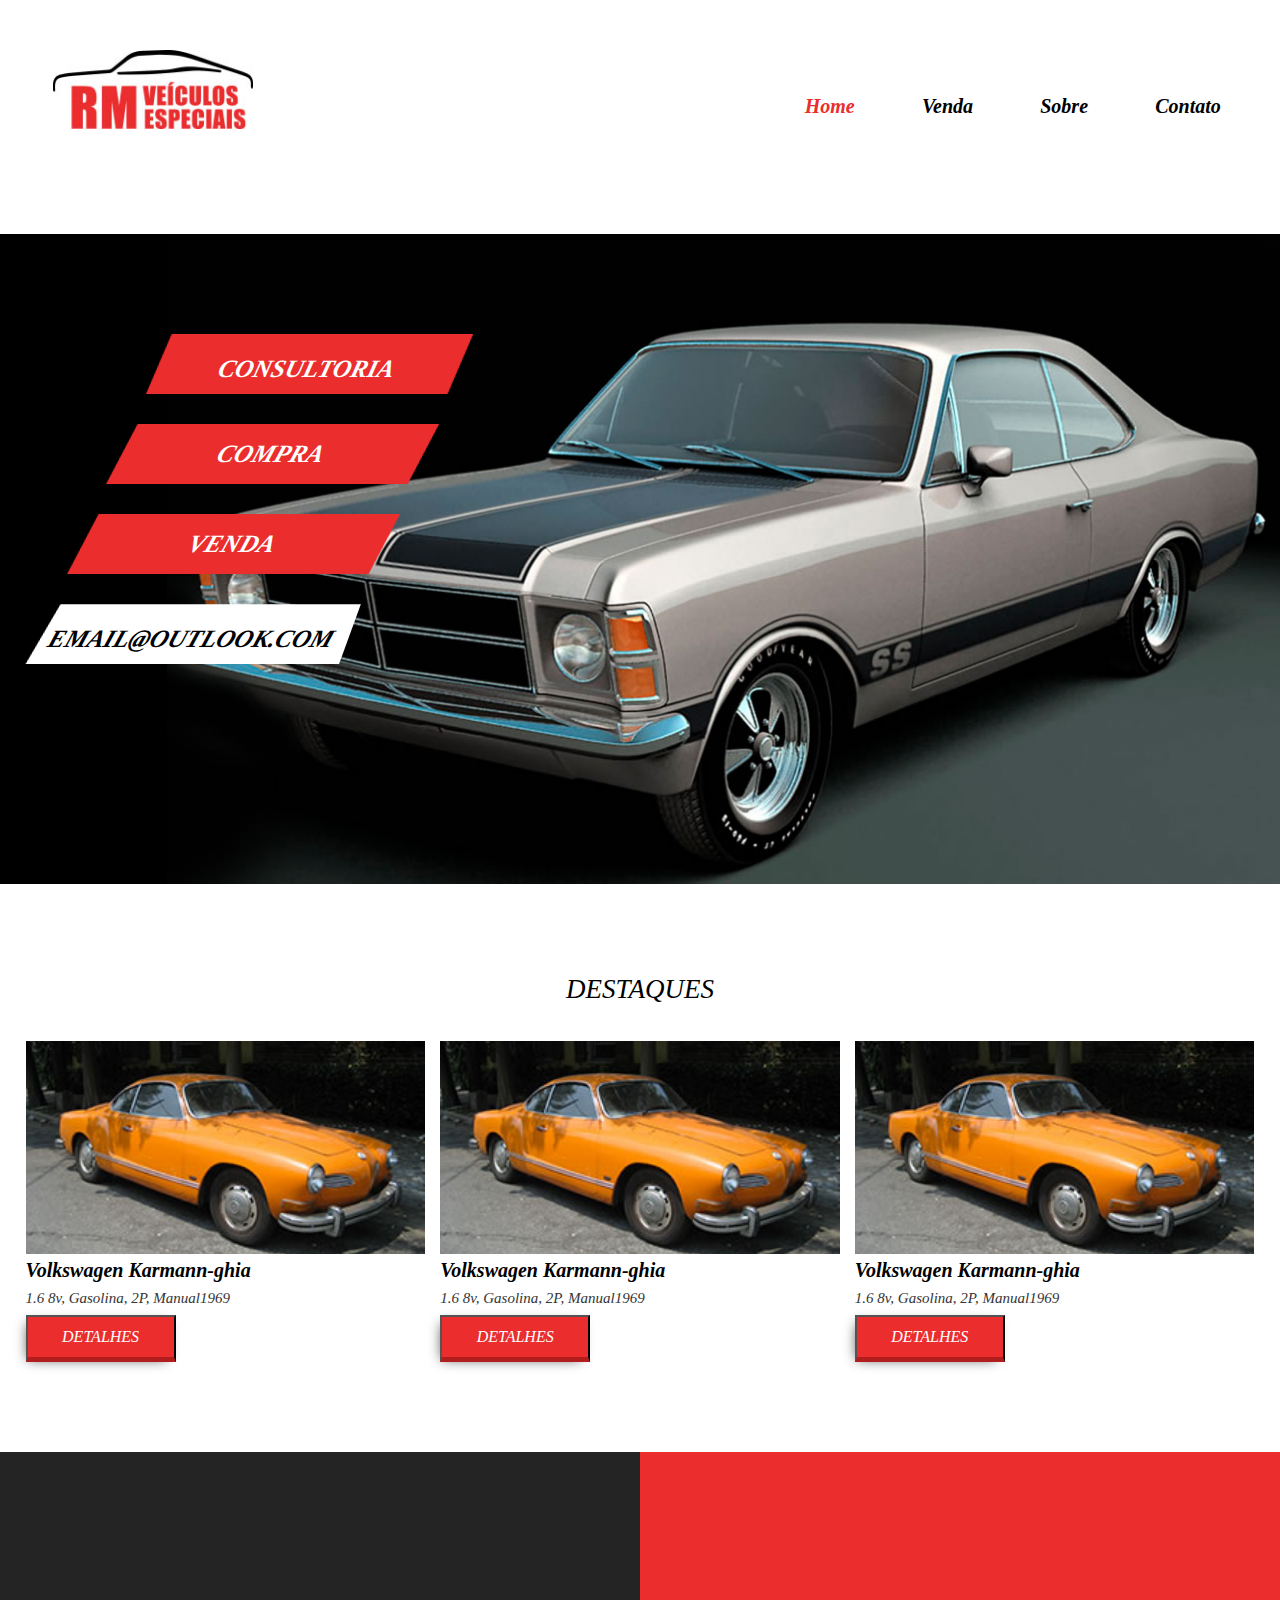
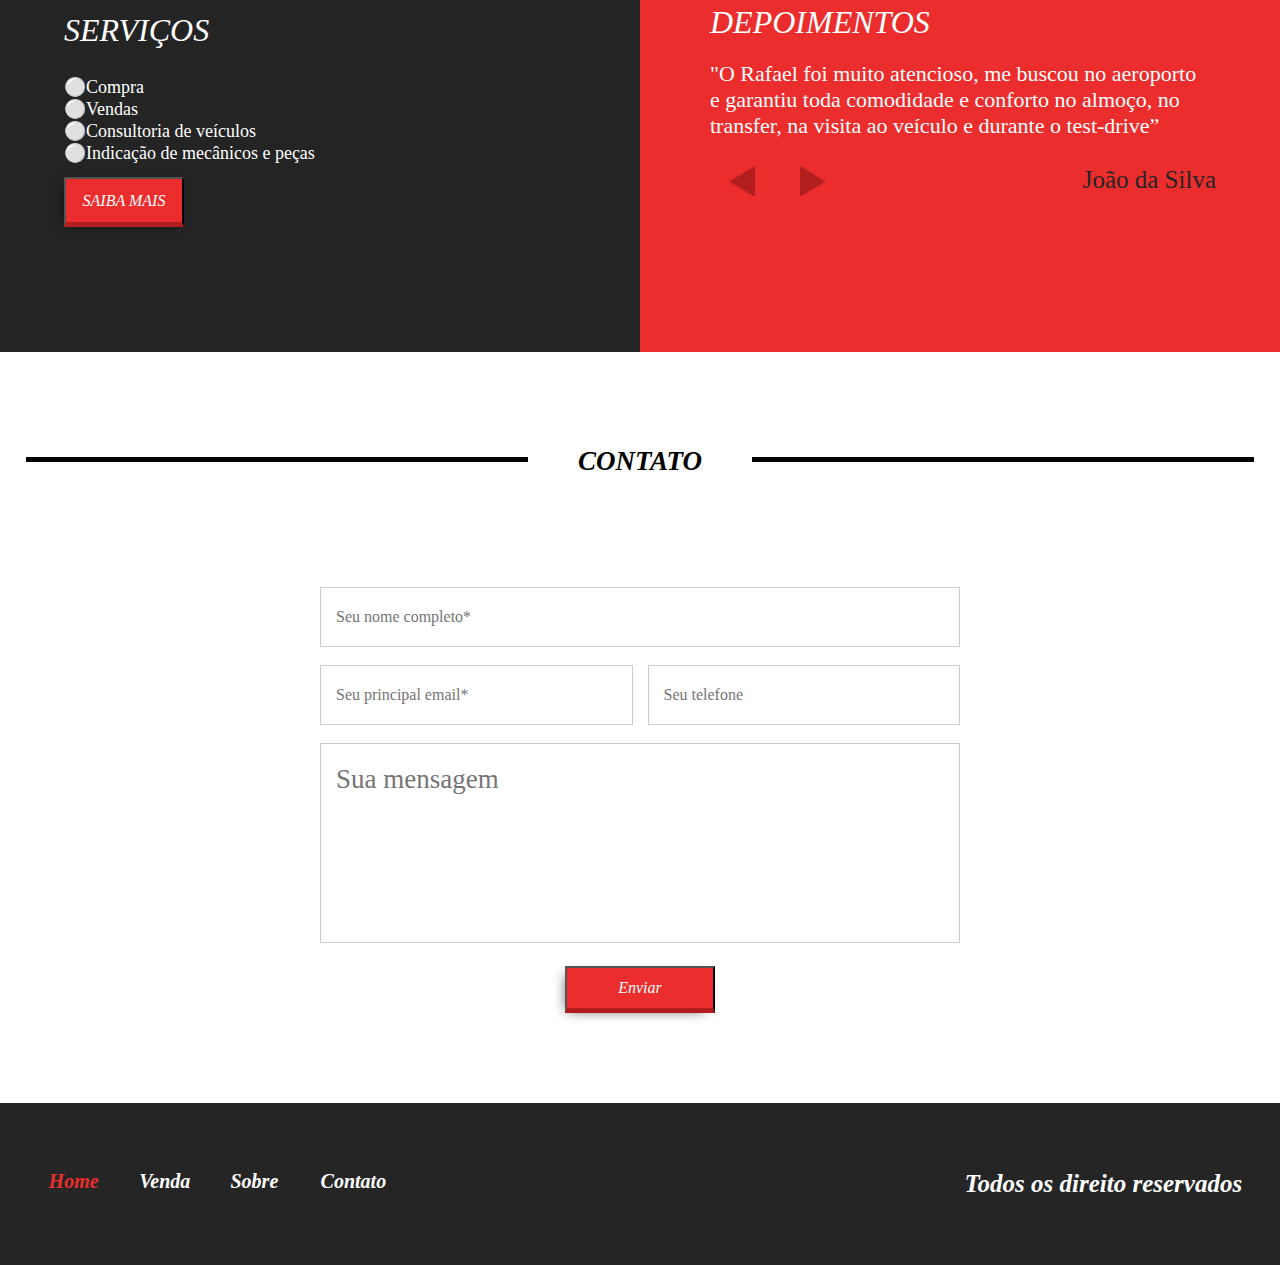
<file: index.html>
<!DOCTYPE html>
<html lang="pt-br">
<head>
    <meta charset="UTF-8">
    <meta http-equiv="X-UA-Compatible" content="IE=edge">
    <meta name="viewport" content="width=device-width, initial-scale=1.0">
    <meta name="keywords" content="Palavras, separadas, por, virgula"> 
    <meta name="description" content="Conteúdo do meu site">
    <meta name="author" content="Wesley Medeiros da Rosa">
    <link rel="preconnect" href="https://fonts.googleapis.com">
    <link rel="preconnect" href="https://fonts.gstatic.com" crossorigin>
    <script src="https://cdnjs.cloudflare.com/ajax/libs/jquery/3.7.1/jquery.min.js" integrity="sha512-v2CJ7UaYy4JwqLDIrZUI/4hqeoQieOmAZNXBeQyjo21dadnwR+8ZaIJVT8EE2iyI61OV8e6M8PP2/4hpQINQ/g==" crossorigin="anonymous" referrerpolicy="no-referrer"></script>
    <link href="https://fonts.googleapis.com/css2?family=Oswald:wght@300;400;500;600;700&display=swap" rel="stylesheet">
    <link rel="stylesheet" href="style.css/main.css">
    <link rel="stylesheet" href="style.css/media_query.css">
    <link rel="shortcut icon" href="assets_arquivos/meu_favicon.ico" type="image/x-icon">
    <title>Vitrine de carros</title>
</head>
<body>
    <header>
        <div class="car_logo"></div>
        <div class="icone_menu_mobile" id="menu_mobile">
            <!--imagem do ícone aqui-->
        </div>
        <div class="close_menu" id="close_menu_mobile">
            <!--imagem do icone fechar-->
        </div>
        <nav>
            <ul id="lista_links">
                <li><a href="#">Contato</a></li>
                <li><a href="pagina_sobre/index.html" rel="next" target="_self">Sobre</a></li>
                <li><a href="pagina_venda/index.html" rel="next" target="_self">Venda</a></li>
                <li><a href="#" id="first_link">Home</a></li>
            </ul>
        </nav>
    </header>
    <section class="sessao1_banner">
    <div class="container_opcoes_empresa">
            <div class="consultoria">Consultoria</div>
            <div class="compra">Compra</div>
            <div class="venda">venda</div>
            <div class="email">Email@outlook.com</div>
        </div>
    </section>
    <section class="sessao2_veiculos_destaque">
        <div class="destaques">
            <h2>DESTAQUES</h2>
        </div>
        <div class="galeria_carros">
            <div class="container_informacoes_carro">
                <div class="foto_carro">
                    <!--foto do carro aqui-->
                </div>
                <div class="informacoes_carro">
                    <h2>Volkswagen Karmann-ghia</h2>
                    <p>1.6 8v, Gasolina, 2P, Manual1969</p>
                    <button>DETALHES</button>
                </div>
            </div>
            <div class="container_informacoes_carro">
                <div class="foto_carro">
                    <!--foto do carro aqui-->
                </div>
                <div class="informacoes_carro">
                    <h2>Volkswagen Karmann-ghia</h2>
                    <p>1.6 8v, Gasolina, 2P, Manual1969</p>
                    <button>DETALHES</button>
                </div>
            </div>
            <div class="container_informacoes_carro">
                <div class="foto_carro">
                    <!--foto do carro aqui-->
                </div>
                <div class="informacoes_carro">
                    <h2>Volkswagen Karmann-ghia</h2>
                    <p>1.6 8v, Gasolina, 2P, Manual1969</p>
                    <button>DETALHES</button>
                </div>
            </div><!--container_informações_carro-->
        </div><!--galeria de carros-->
    </section>
    <section class="sessao3_depoimentos_servicos">
        <div class="container_depoimentos_servicos">
            <div class="servicos">
                <h2>SERVIÇOS</h2>
                <ul>
                    <li>Compra</li>
                    <li>Vendas</li>
                    <li>Consultoria de veículos</li>
                    <li>Indicação de mecânicos e peças</li>
                </ul>
                <duv class="button_saiba_mais">
                    <button>SAIBA MAIS</button>
                </duv>
            </div>
            <div class="depoimentos">
                <h2>DEPOIMENTOS</h2>
                <div class="depoimento_cliente">
                    <blockquote>
                        "O Rafael foi muito atencioso, me buscou no aeroporto e garantiu toda comodidade e conforto no almoço, no transfer, na visita ao veículo e durante o test-drive”
                    </blockquote>
                </div>
                <div class="setas">
                    <div style="padding-left: 70px;">
                        <img src="assets_arquivos/arrow-left.png" alt="seta esquerda" class="seta_esquerda">
                        <img src="assets_arquivos/arrow-right.png" alt="seta direita" class="seta_direita">
                    </div>
                    <div class="nome_pessoa_depoimento">
                        <p>João da Silva</p>
                    </div>
                </div>
            </div>
        </div>
    </section>
    <section class="sessao4_contato">
        <div class="container_contato">
            <div class="contato"></div>
            <div class="contato" id="contato_titulo">
                <h2>
                    CONTATO
                </h2>
            </div>
            <div class="contato"></div>
        </div>
        <div class="form">
            <form>
                <input type="text" name="nome" required placeholder="Seu nome completo*">
                <div class="email_telefone">
                    <input type="email" name="email" required placeholder="Seu principal email*" minlength="8" max="100">
                    <input type="tel" name="telefone" placeholder="Seu telefone">
                </div>
                <textarea name="mensagem" id="msg" cols="30" rows="10" placeholder="Sua mensagem"></textarea>
                <div class="button">
                    <input type="submit" name="botao_enviar" value="Enviar">
                </div>
            </form>
        </div>
    </section>
    <footer>
        <div class="footer">
            <menu>
                <ul>
                    <li><a href="" id="home">Home</a></li>
                    <li><a href="pagina_venda/index.html">Venda</a></li>
                    <li><a href="pagina_sobre/index.html" rel="next" target="_self">Sobre</a></li>
                    <li><a href="#">Contato</a></li>
                </ul>
            </menu>
            <div class="direitos_autorais">
                <h2>Todos os direito reservados</h2>
            </div>
        </div>
    </footer>
    <script src="main_script/script.js"></script>
</body>
</html>
</file>
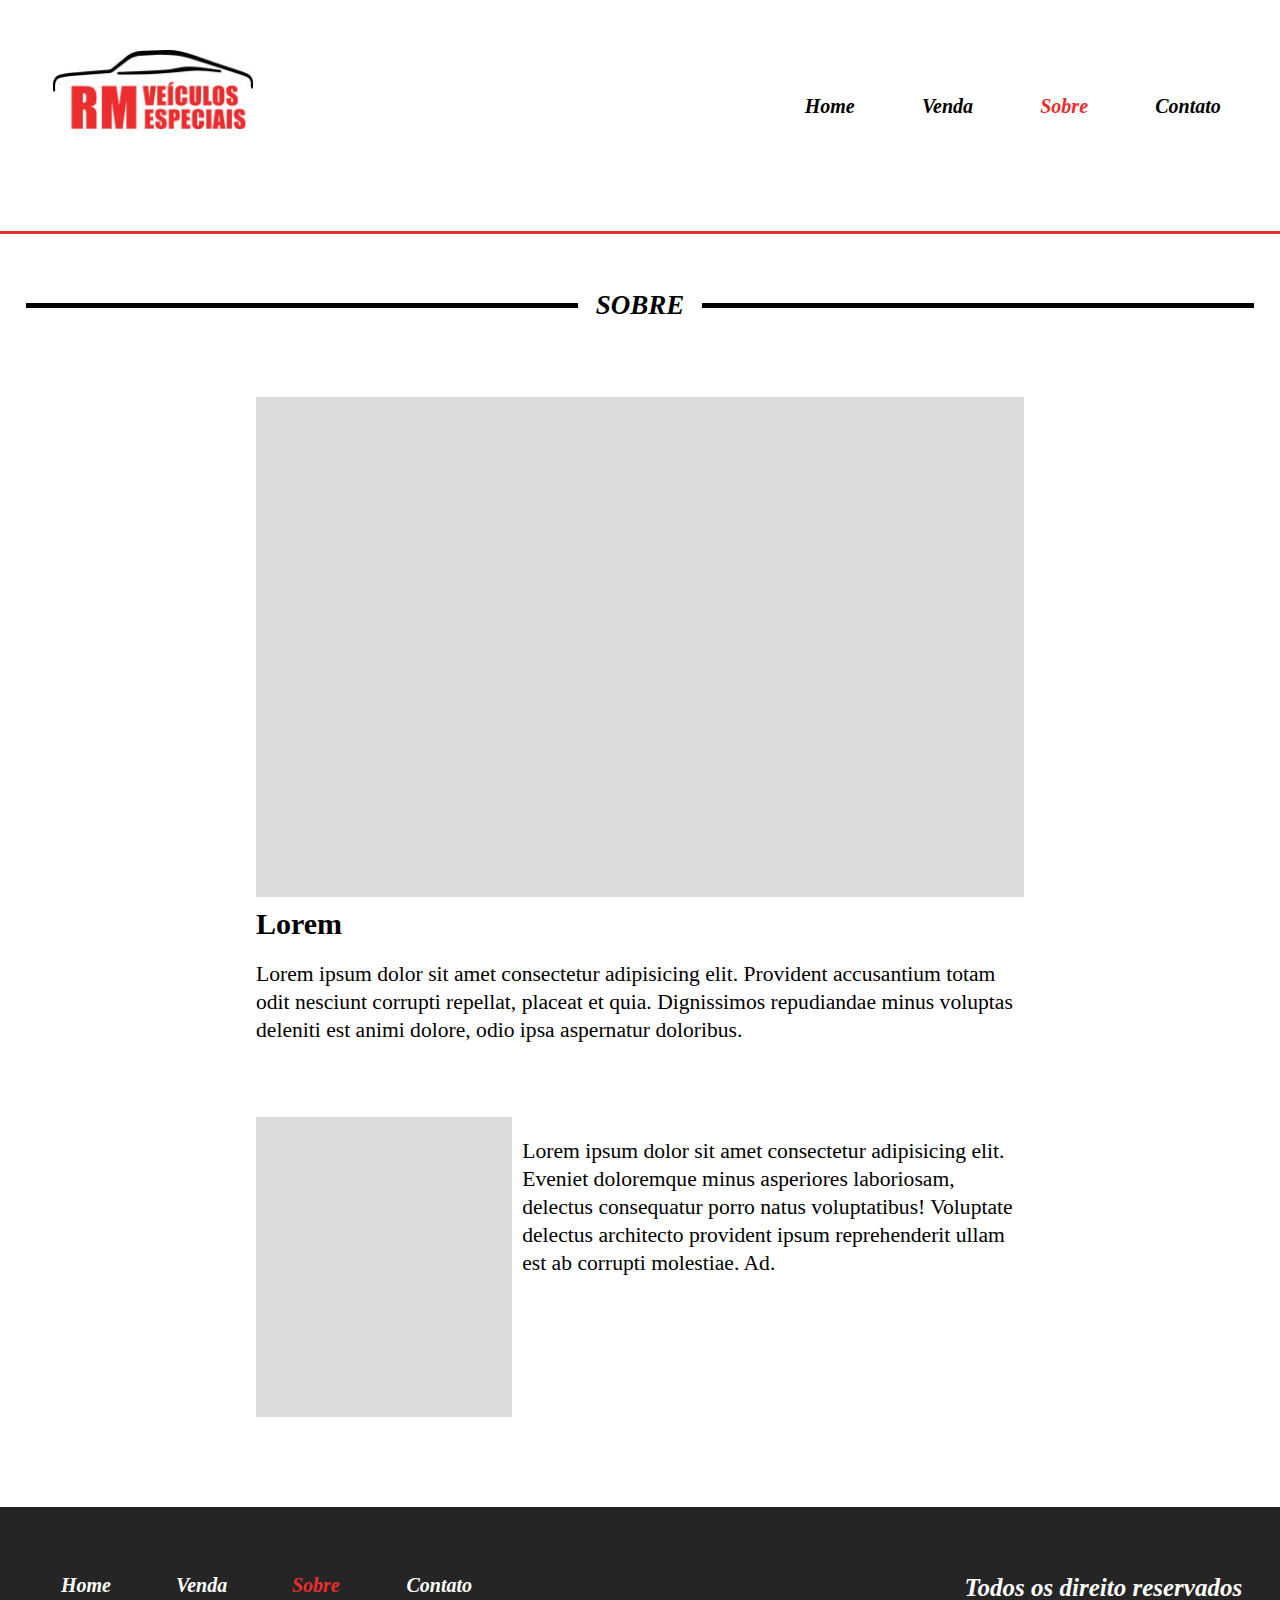
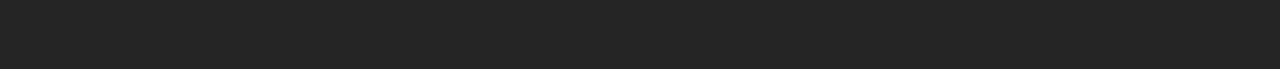
<file: pagina_sobre/index.html>
<!DOCTYPE html>
<html lang="pt-br">
<head>
    <meta charset="UTF-8">
    <meta http-equiv="X-UA-Compatible" content="IE=edge">
    <meta name="viewport" content="width=device-width, initial-scale=1.0">
    <meta name="author" content="Wesley Medeiros da Rosa">
    <link rel="preconnect" href="https://fonts.googleapis.com">
    <link rel="preconnect" href="https://fonts.gstatic.com" crossorigin>
    <link href="https://fonts.googleapis.com/css2?family=Oswald:wght@300;400;500;600;700&display=swap" rel="stylesheet">
    <link rel="stylesheet" href="style/sobre.css">
    <link rel="stylesheet" href="style/sobre_media_query.css">
    <link rel="shortcut icon" href="../assets_arquivos/meu_favicon.ico" type="image/x-icon">
    <title>Sobre</title>
</head>
<body>
    <header>
        <div class="car_logo">
            <!--logo da empresa aqui-->
        </div>
        <div class="icone_menu_mobile" id="menu_mobile">
            <!--imagem do ícone aqui-->
        </div>
        <div class="close_menu" id="close_menu_mobile">
            <!--imagem do icone fechar-->
        </div>
        <nav id="desk_top">
            <ul>
                <li><a href="#">Contato</a></li>
                <li><a href="#" id="second_link">Sobre</a></li>
                <li><a href="../pagina_venda/index.html" rel="prev" target="_self">Venda</a></li>
                <li><a href="../index.html" rel="prev" target="_self">Home</a></li>
            </ul>
        </nav>
        <nav id="mobile_menu" >
            <ul class="lista_links">
                <li><a href="#">Contato</a></li>
                <li><a href="#" id="second_link">Sobre</a></li>
                <li><a href="../pagina_venda/index.html" rel="prev" target="_self">Venda</a></li>
                <li><a href="../index.html" rel="prev" target="_self">Home</a></li>
            </ul>
    </header>
    <section class="sessao1">
        <div class="titulo_sobre">
            <div class="sobre"></div>
            <div class="div_sobre" id="div_sobre">
                <h1>SOBRE</h1>
            </div>
            <div class="sobre"></div>
        </div>
        <div class="container_conteudo_sobre">
            <div class="container" id="blank_container">
                <!--caixa em branco-->
            </div>
            <div class="container" id="texto">
                <h1>Lorem</h1>
                <p>
                    Lorem ipsum dolor sit amet consectetur adipisicing elit. Provident accusantium totam odit nesciunt corrupti repellat, placeat et quia. Dignissimos repudiandae minus voluptas deleniti est animi dolore, odio ipsa aspernatur doloribus.
                </p>
            </div>
            <div class="container" id="container">
                <div class="blank_container">
                    <!--caixa em branco-->
                </div>
                <div class="text">
                    <p>Lorem ipsum dolor sit amet consectetur adipisicing elit. Eveniet doloremque minus asperiores laboriosam, delectus consequatur porro natus voluptatibus! Voluptate delectus architecto provident ipsum reprehenderit ullam est ab corrupti molestiae. Ad.</p>
                </div>
                <!--caixa em branco e texto-->
            </div><!--blank_text_conteiner-->
        </div><!--container_conteudo_sobre-->
    </section>
    <footer>
        <div class="footer">
            <menu>
                <ul>
                    <li><a href="../index.html" rel="prev" target="_self">Home</a></li>
                    <li><a href="../pagina_venda/index.html" rel="prev" target="_self">Venda</a></li>
                    <li><a href="#" style="color: #EB2D2D;">Sobre</a></li>
                    <li><a href="#">Contato</a></li>
                </ul>
            </menu>
            <div class="direitos_autorais">
                <h2>Todos os direito reservados</h2>
            </div>
        </div>
    </footer>
    <script src="../main_script/script.js"></script>
</body>
</html>
</file>
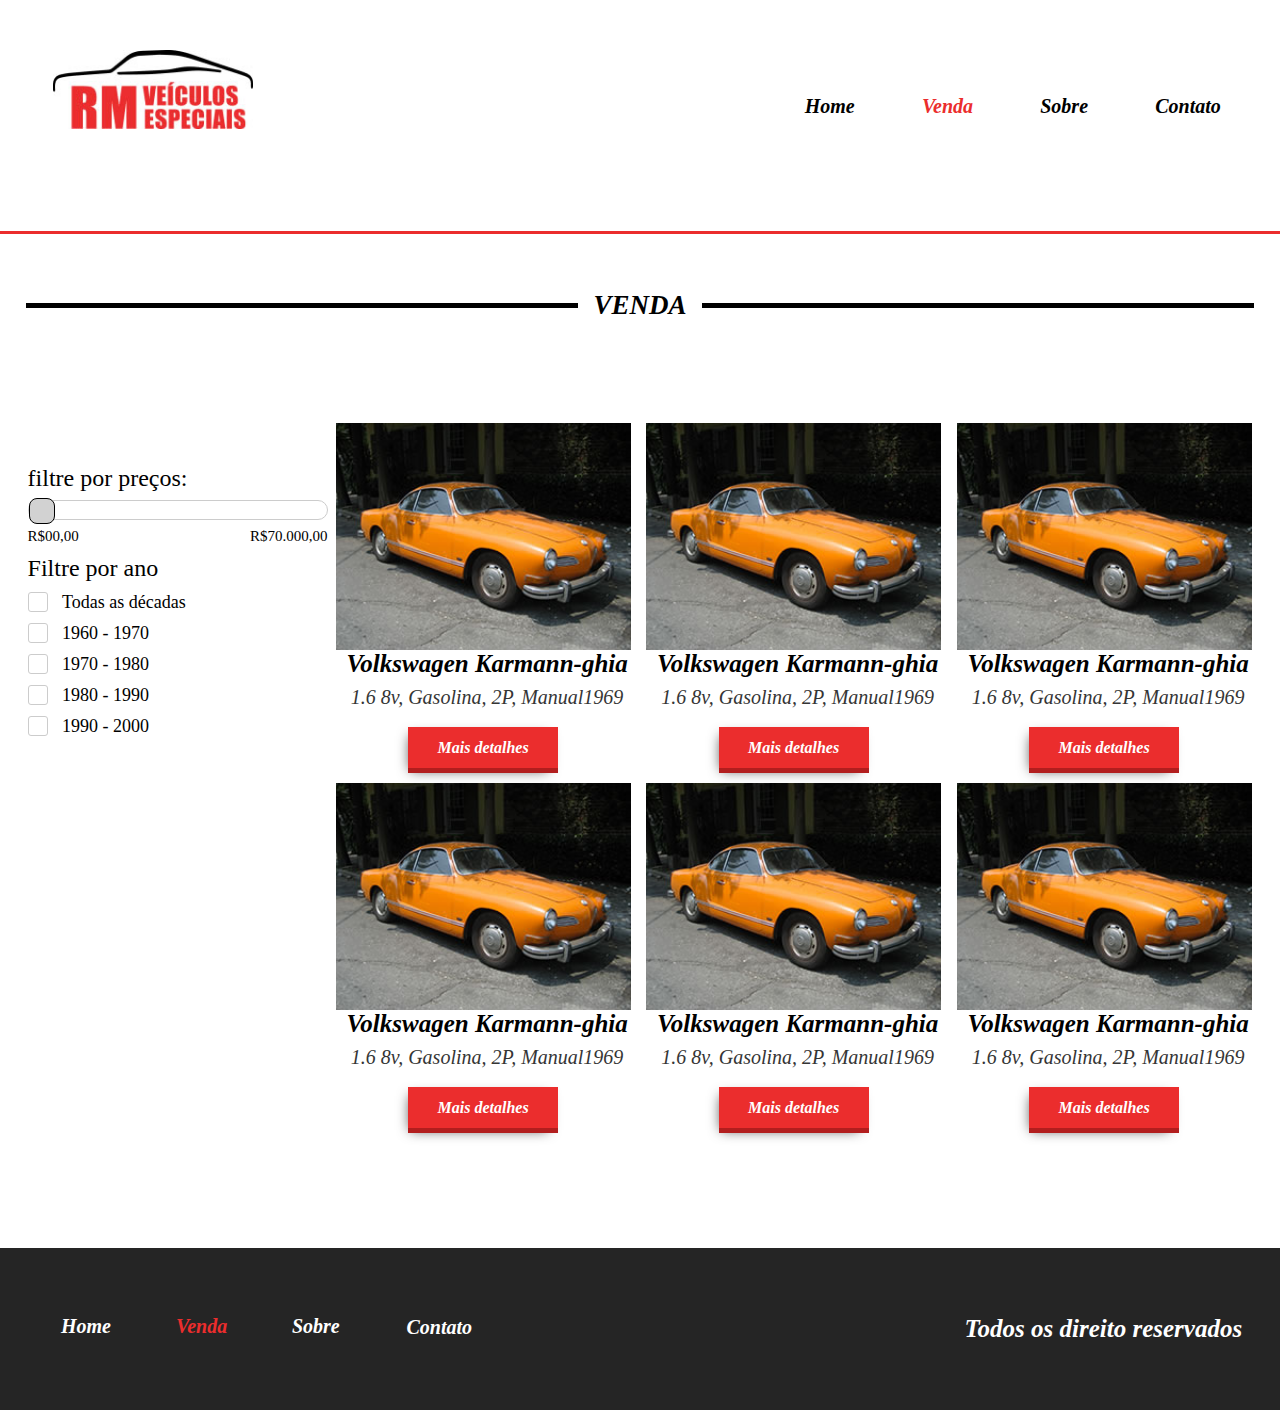
<file: pagina_venda/index.html>
<!DOCTYPE html>
<html lang="pt-br">
<head>
    <meta charset="UTF-8">
    <meta http-equiv="X-UA-Compatible" content="IE=edge">
    <meta name="viewport" content="width=device-width, initial-scale=1.0">
    <meta name="keywords" content="Palavras, separadas, por, virgula"> 
    <meta name="description" content="Conteúdo do meu site">
    <meta name="author" content="Wesley Medeiros da Rosa">
    <link rel="preconnect" href="https://fonts.googleapis.com">
    <link rel="preconnect" href="https://fonts.gstatic.com" crossorigin>
    <link href="https://fonts.googleapis.com/css2?family=Oswald:wght@300;400;500;600;700&display=swap" rel="stylesheet">
    <script src="https://cdnjs.cloudflare.com/ajax/libs/jquery/3.7.1/jquery.min.js" integrity="sha512-v2CJ7UaYy4JwqLDIrZUI/4hqeoQieOmAZNXBeQyjo21dadnwR+8ZaIJVT8EE2iyI61OV8e6M8PP2/4hpQINQ/g==" crossorigin="anonymous" referrerpolicy="no-referrer"></script>
    <link rel="stylesheet" href="../pagina_venda/style/vendas_style.css">
    <link rel="stylesheet" href="../pagina_venda/style/venda_media_query.css">
    <link rel="shortcut icon" href="../assets_arquivos/meu_favicon.ico" type="image/x-icon">
    <title>Vendas</title>
</head>
<body>
    <header>
        <div class="car_logo"></div>
        <nav>
            <div class="icone_menu" id="icone_menu">
                <!--Imagem do icone menu aqui-->
            </div>
            <div class="icone_close">
                <!--Imagem do icone menu fechar-->
            </div>
            <ul class="menu">
                <li><a href="#">Contato</a></li>
                <li><a href="../pagina_sobre/index.html" rel="next" target="_self">Sobre</a></li>
                <li><a href="#" id="second_link">Venda</a></li>
                <li><a href="../index.html" rel="prev" target="_self">Home</a></li>
            </ul>
        </nav>
    </header>
    <section class="sessao1_venda">
        <div class="titulo_venda">
            <div class="venda"></div>
            <div class="venda" id="div_venda">
                <h1>VENDA</h1>
            </div>
            <div class="venda"></div>
        </div>
        <div class="container_side_bar_mosaico_carros">
            <div class="content_side_bar">
                <div class="container_side_bar">
                    <div class="side_bar">
                        <div class="search1">
                            <h2>filtre por preços:</h2>
                            <div class="barra_preco">
                                <div class="barra_preco_fill"></div><!--barra_preco_fill-->
                                <div class="pointer_barra"></div><!--pointer_barra-->
                            </div><!--barra_preco-->
                            <div class="valor_pesquisa">
                                <p class="preco-pesquisa">R$00,00</p>
                                <p>R$70.000,00</p>
                                <div class="clear"></div>
                            </div><!--valor_pesquisa-->
                        </div><!--search1-->
                        <div class="search2">
                            <h2>Filtre por ano</h2>
                            <form>
                                <div class="form_venda_wraper">
                                    <label for="item1"></label>
                                    <input type="checkbox" id="item1">
                                    <span>Todas as décadas</span>
                                </div>
                                <div class="form_venda_wraper">
                                    <label for="item1"></label>
                                    <input type="checkbox" id="item1">
                                    <span>1960 - 1970</span>
                                </div>
                                <div class="form_venda_wraper">
                                    <label for="item1"></label>
                                    <input type="checkbox" id="item1">
                                    <span>1970 - 1980</span>
                                </div>
                                <div class="form_venda_wraper">
                                    <label for="item1"></label>
                                    <input type="checkbox" id="item1">
                                    <span>1980 - 1990</span>
                                </div>
                                <div class="form_venda_wraper">
                                    <label for="item1"></label>
                                    <input type="checkbox" id="item1">
                                    <span>1990 - 2000</span>
                                </div>
                            </form>
                        </div>
                    </div><!--side_bar-->
                </div><!--container_side_bar-->
            </div><!--content_side bar-->
            <div class="mosaico_carros">
                <div class="dados_carro">
                    <div class="foto_carro">
                        <!--foto do carro aqui-->
                    </div>
                    <div class="informacoes_carro">
                        <h2>Volkswagen Karmann-ghia</h2>
                        <p>1.6 8v, Gasolina, 2P, Manual1969</p>
                        <div class="button">
                            <a href="#">Mais detalhes</a>
                        </div>
                    </div>
                </div>
                <div class="dados_carro">
                    <div class="foto_carro">
                        <!--foto do carro aqui-->
                    </div>
                    <div class="informacoes_carro">
                        <h2>Volkswagen Karmann-ghia</h2>
                        <p>1.6 8v, Gasolina, 2P, Manual1969</p>
                        <div class="button">
                            <a href="#">Mais detalhes</a>
                        </div>
                    </div>
                </div>
                <div class="dados_carro">
                    <div class="foto_carro">
                        <!--foto do carro aqui-->
                    </div>
                    <div class="informacoes_carro">
                        <h2>Volkswagen Karmann-ghia</h2>
                        <p>1.6 8v, Gasolina, 2P, Manual1969</p>
                        <div class="button">
                            <a href="#">Mais detalhes</a>
                        </div>
                    </div>
                </div>
                <div class="dados_carro">
                    <div class="foto_carro">
                        <!--foto do carro aqui-->
                    </div>
                    <div class="informacoes_carro">
                        <h2>Volkswagen Karmann-ghia</h2>
                        <p>1.6 8v, Gasolina, 2P, Manual1969</p>
                        <div class="button">
                            <a href="#">Mais detalhes</a>
                        </div>
                    </div>
                </div>
                <div class="dados_carro">
                    <div class="foto_carro">
                        <!--foto do carro aqui-->
                    </div>
                    <div class="informacoes_carro">
                        <h2>Volkswagen Karmann-ghia</h2>
                        <p>1.6 8v, Gasolina, 2P, Manual1969</p>
                        <div class="button">
                            <a href="#">Mais detalhes</a>
                        </div>
                    </div>
                </div>
                <div class="dados_carro">
                    <div class="foto_carro">
                        <!--foto do carro aqui-->
                    </div>
                    <div class="informacoes_carro">
                        <h2>Volkswagen Karmann-ghia</h2>
                        <p>1.6 8v, Gasolina, 2P, Manual1969</p>
                        <div class="button">
                            <a href="#">Mais detalhes</a>
                        </div>
                    </div>
                </div>
            </div><!--mosaico_carros-->
        </div><!--container_side_bar_mosaico_carros-->
    </section>
    <footer>
        <div class="footer">
            <menu>
                <ul>
                    <li><a href="../index.html" rel="prev" target="_self">Home</a></li>
                    <li><a href="#" style="color: #EB2D2D;;">Venda</a></li>
                    <li><a href="../pagina_sobre/index.html" rel="next" target="_next">Sobre</a></li>
                    <li><a href="#">Contato</a></li>
                </ul>
            </menu>
            <div class="direitos_autorais">
                <h2>Todos os direito reservados</h2>
            </div>
        </div>
    </footer>
    <script src="./pg_venda_script/filtro-valores.js"></script>
    <script src="pg_venda_script/pag_venda_script.js"></script>
</body>
</html>
</file>
<file: style.css/main.css>
*{
    margin: 0;
    padding: 0;
    box-sizing: border-box;
    font-size: large;
    font-weight: normal;
    font-family: var(--font_personalizada);
}
:root{
    --bordas: 2px solid black;
    --cor_fundo1: red;
    --cor_fundo2: blue;
    --cor_fundo3: #a19c9c;
    --font_personalizada:  font-family: 'Oswald', sans-serif;
}
html, body{
    height: 100%;
}
header div.icone_menu_mobile{
    display: none;
    width: 40px;
    height: 40px;
    margin-bottom: 10px;
    background-image: url("../assets_arquivos/icon_menu.png");
    background-repeat: no-repeat;
    background-position: 100%;
    background-size: contain;
}
header div.close_menu{
    display: none;
    width: 60px;
    height: 60px;
    margin-bottom: 10px;
    background-image: url("../assets_arquivos/close_icon.png");
    background-repeat: no-repeat;
    background-position: 100%;
    background-size: cover;
}
header{
    max-width: 1500px;
    height: 26vh;
    width: 100%;
    padding: 5px 2% 25px 2%;
}
header .car_logo{
    width: 200px;
    height: 150px;
    float: left;
    margin: 0.5rem 0 1.5rem 1.5rem;
    background-image: url("../assets_arquivos/logo.jpg");
    background-repeat: no-repeat;
    background-position: center;
    background-size: contain;
}
header nav{
    max-width: 500px;
    width: 100%;
    float: right;
}
header nav ul{
    display: inline-block;
    width: 100%;
    list-style-type: none;
}
header nav ul li{
    float: right;
    margin: 5rem 2%;
    padding: 0 20px;
    font-style: italic;
}
header nav ul li a{
    text-decoration: none;
    color: black;
    font-size: 20px;
    font-weight: bold;
    font-family: var(--font_personalizada);
    padding: .2rem;
    border-radius: 5px;
    transition-delay: 0.5ms;
    transition: 0.5s;
    transition-duration: 1s;
    transition-timing-function: ease-in-out;
}
header nav ul li a:hover{
    background-color: #d5b8b8;
}
header nav ul li a#first_link{
    color: #EB2D2D;
}
.sessao1_banner{
    width: 100%;
    min-height: 0;
    height: 650px;
    background-image: url("../assets_arquivos/bg.jpg");
    background-repeat: no-repeat;
    background-size: contain;
    background-position: right bottom;
    position: relative;
    background-color: #000;
}
.sessao1_banner .container_opcoes_empresa{
    max-width: 500px;
    width: 100%;
    height: 500px;
    background-color: transparent;
    display: flex;
    flex-direction: column;
    justify-content: center;
    align-items: center;
    padding-right: 5%;
    position: absolute;
    left: 0;
}
.sessao1_banner .container_opcoes_empresa .consultoria{
    width: 314px;
    height: 60px;
    color: white;
    font-style: italic;
    font-size: 25px;
    font-family: var(--font_personalizada);
    font-weight: 700;
    text-align: center;
    background-image: url("../assets_arquivos/box-text.png");
    margin-left: 10rem;
    margin-top: 30px;
    line-height: 70px;
    transform: skew(-15deg);
    text-transform: uppercase;
}
.sessao1_banner .container_opcoes_empresa .compra{
    width: 314px;
    height: 60px;
    color: white;
    font-style: italic;
    font-size: 25px;
    font-family: var(--font_personalizada);
    font-weight: 700;
    text-align: center;
    background-image: url("../assets_arquivos/box-text.png");
    position: relative;
    left: -55px;
    margin-top: 30px;
    margin-left: 12rem;
    line-height: 60px;
    transform: skew(-20deg);
    text-transform: uppercase;
}
.sessao1_banner .container_opcoes_empresa .venda{
    width: 314px;
    height: 60px;
    color: white;
    font-style: italic;
    font-size: 25px;
    font-family: var(--font_personalizada);
    font-weight: 700;
    text-align: center;
    background-image: url("../assets_arquivos/box-text.png");
    position: relative;
    left: -67px;
    line-height: 60px;
    margin-top: 30px;
    margin-left: 9rem;
    transform: skew(-20deg);
    text-transform: uppercase;
}
.sessao1_banner .container_opcoes_empresa .email{
    width: 314px;
    height: 60px;
    color: black;
    font-style: italic;
    font-size: 25px;
    font-family: var(--font_personalizada);
    font-weight: 700;
    text-align: center;
    line-height: 10px;
    background-image: url("../assets_arquivos/box-white-text.png");
    position: relative;
    left: -25px;
    margin-top: 30px;
    padding-top: 30px;
    transform: skew(-20deg);
    text-transform: uppercase;
}
.sessao2_veiculos_destaque{
    width: 100%;
    padding: 0 2%;
}
.sessao2_veiculos_destaque .destaques{
    display: block;
    margin: 5rem auto 2rem auto;
}
.sessao2_veiculos_destaque .destaques h2{
    font-style: italic;
    text-align: center;
    font-size: 27px;
}
.sessao2_veiculos_destaque .galeria_carros{
    max-width: 1400px;
    width: 100%;
    display: grid;
    grid-template-columns: repeat(3, 1fr);
    grid-gap: 15px;
}
.sessao2_veiculos_destaque .galeria_carros .container_informacoes_carro{
    width: 100%;
    display: flex;
    flex-direction: column;
    justify-content: center;
    align-items: center;
}
.sessao2_veiculos_destaque .galeria_carros .container_informacoes_carro .informacoes_carro{
    width: 100%;
    padding-top: 5px;
}
.sessao2_veiculos_destaque .galeria_carros .container_informacoes_carro .foto_carro{
    width: 100%;
    min-height: 213px;
    height: 100%;
    background-image: url("../assets_arquivos/carro1.jpg");
    background-position: center center;
    background-repeat: no-repeat;
    background-size: cover;
    transition: 1s;
    transition: 0.8s;
    transition-delay: 0.5ms;
    transition-timing-function: ease-in-out;
}
.sessao2_veiculos_destaque .galeria_carros .container_informacoes_carro .foto_carro:hover{
    transform: scale(1.1);
    overflow-x: hidden;
}
.sessao2_veiculos_destaque .galeria_carros .container_informacoes_carro h2{
    color: black;
    font-style: italic;
    font-size: 20px;
    font-weight: bold;
}
.sessao2_veiculos_destaque .galeria_carros .container_informacoes_carro p{
    padding-top: 8px;
    color: #353535;
    font-size: 15px;
    font-style: italic;
}
.sessao2_veiculos_destaque .galeria_carros .container_informacoes_carro button{
    width: 150px;
    display: block;
    line-height: 40px;
    text-align: center;
    background-color: #EB2D2D;
    text-decoration: none;
    border-bottom: 5px solid #B21E1E;
    color: white;
    margin-top: 8px;
    font-size: 16px;
    font-style: italic;
    -webkit-box-shadow: -4px 3px 13px -6px rgba(0,0,0,0.75);
    -moz-box-shadow: -4px 3px 13px -6px rgba(0,0,0,0.75);
    box-shadow: -4px 3px 13px -6px rgba(0,0,0,0.75);
    transition: 1s;
    transition-duration: 0.5s;
    transition-delay: 0.5ms;
    transition-timing-function: ease-in-out;
}
.sessao2_veiculos_destaque .galeria_carros .container_informacoes_carro button:hover{
    background-color: #f00b0b;
    border-bottom: 5px solid #732525;
}
.sessao3_depoimentos_servicos{
    width: 100%;
    height: auto;
    margin-top: 5rem;
}
.sessao3_depoimentos_servicos .container_depoimentos_servicos{
    width: 100%;
    height: auto;
    display: flex;
    flex-direction: row;
    justify-content: center;
    align-items: center;
}
.sessao3_depoimentos_servicos .container_depoimentos_servicos .servicos{
    width: 100%;
    height: 500px;
    background-color: #242424;
    position: relative;
}
.sessao3_depoimentos_servicos .container_depoimentos_servicos .servicos h2{
    font-weight: normal;
    font-style: italic;
    font-size: 32px;
    color: white;
    position: absolute;
    left: 10%;
    top: 32%;
    /* border: 2px solid white; */
}
.sessao3_depoimentos_servicos .container_depoimentos_servicos .servicos ul{
    list-style-type: none;
    font-family: var(--font_personalizada);
    position: absolute;
    left: 10%;
    bottom: 20%;
    transform: translate(0%, -100%);
    /* border: 2px solid white; */
}
.sessao3_depoimentos_servicos .container_depoimentos_servicos .servicos li{
    color: white;
}
.sessao3_depoimentos_servicos .container_depoimentos_servicos .servicos li::before{
    content: "\26AA";
}
.sessao3_depoimentos_servicos .container_depoimentos_servicos .servicos .button_saiba_mais
{
    position: fixed;
    width: 120px;
    height: 50px;
    -webkit-box-shadow: -4px 3px 13px -6px rgba(0,0,0,0.75);
    -moz-box-shadow: -4px 3px 13px -6px rgba(0,0,0,0.75);
    box-shadow: -4px 3px 13px -6px rgba(0,0,0,0.75);
    position: absolute;
    bottom: 25%;
    left: 10%;
}
.sessao3_depoimentos_servicos .container_depoimentos_servicos .servicos button{
    width: 100%;
    height: 100%;
    background-color: #EB2D2D;
    border-bottom: 5px solid #B21E1E;
    color: white;
    font-size: 16px;
    font-style: italic;
    cursor: pointer;
    transition: 1s;
    transition-duration: 0.5s;
    transition-delay: 0.5ms;
    transition-timing-function: ease-in-out;
}
.sessao3_depoimentos_servicos .container_depoimentos_servicos .servicos button:hover{
    background-color: #f00b0b;
    border-bottom: 5px solid #732525;
}
.sessao3_depoimentos_servicos .container_depoimentos_servicos .depoimentos{
    display: flex;
    flex-direction: column;
    justify-content: center;
    align-items: flex-start;
    width: 100%;
    height: 500px;
    background-color: #EB2D2D;
}
.sessao3_depoimentos_servicos .container_depoimentos_servicos .depoimentos h2{
    margin-left: 70px;
    margin-bottom: 20px;
    font-weight: normal;
    font-style: italic;
    font-size: 32px;
    text-align: start;
    color: white;
}
.sessao3_depoimentos_servicos .container_depoimentos_servicos .depoimentos .depoimento_cliente blockquote{
    margin: 0 70px;
    text-align: start;
    font-size: 22px;
    color: white;
    font-family: var(--font_personalizada);
}
.sessao3_depoimentos_servicos .container_depoimentos_servicos .depoimentos .setas{
    width: 100%;
    display: flex;
    justify-content: space-between;
    margin-top: 1.5rem;
}
img.seta_esquerda, img.seta_direita{
    transition: all 1s;
    transition-duration: 2s;
    transition-delay: 0.5s;
}
img.seta_esquerda:hover{
    transform: scale(1.5) rotate(360deg);
}
img.seta_direita:hover{
    transform: scale(1.5) rotate(360deg);
}
.sessao3_depoimentos_servicos .container_depoimentos_servicos .depoimentos .setas .seta_esquerda, .seta_direita{
    width: 25px;
    height: 30px;
    margin: 0 20px;
}
.sessao3_depoimentos_servicos .container_depoimentos_servicos .depoimentos .setas .nome_pessoa_depoimento{
    margin-right: 10%;
}
.sessao3_depoimentos_servicos .container_depoimentos_servicos .depoimentos .setas .nome_pessoa_depoimento p{
    color: #252525;
    font-size: 25px;
}
.sessao4_contato{
    width: 100%;
}
.sessao4_contato .container_contato{
    width: 100%;
    display: flex;
    justify-content: center;
    flex-direction: row;
    gap: 1%;
    padding: 5rem 2%;
}
.sessao4_contato .container_contato .contato{
    width: 100%;
    height: 20px;
    border-bottom: 5px solid black;
}
.sessao4_contato .container_contato #contato_titulo{
    border: none;
    max-width: 200px;
    width: 100%;
    height: 55px;
}
.sessao4_contato .container_contato .contato h2{
    text-align: center;
    font-size: 27px;
    padding: 2% 0;
    font-style: italic;
    font-weight: bold;
}
.form{
    width: 100%;
    height: auto;
    display: flex;
    flex-direction: column;
    justify-content: center;
    align-items: center;
    gap: 10px;
}
.form form{
    width: 50%;
}
.form form input[type=text]{
    width: 100%;
    outline: none;
    border: 1px solid #ccc;
    height: 60px;
    font-size: 16px;
    line-height: 40px;
    padding-left: 15px;
}
.form form div.email_telefone{
    width: 100%;
    display: flex;
    flex-direction: row;
    justify-content: center;
    margin-top: 1rem;
    gap: 15px;
}
.form form div.email_telefone input[type=email],
input[type=tel]{
    width: 100%;
    outline: none;
    border: 1px solid #ccc;
    height: 60px;
    font-size: 16px;
    line-height: 40px;
    padding-left: 15px;
}
.form form textarea{
    resize: none;
    width: 100%;
    height: 200px;
    outline: none;
    cursor: text;
    margin-top: 1rem;
    border: 1px solid #ccc;
    padding-left: 15px;
    padding-top: 15px;
    font-size: 1.5em;
    line-height: 40px;
}
.form form div.button{
    width: 100%;
    display: flex;
    flex-direction: row;
    justify-content: center;
    margin-top: 1rem;
}
.form form div.button input[type=submit]{
    line-height: 40px;
    background-color: #EB2D2D;
    border-bottom: 5px solid #B21E1E;
    color: white;
    font-size: 16px;
    font-style: italic;
    width: 150px;
    cursor: pointer;
    -webkit-box-shadow: -4px 3px 13px -6px rgba(0,0,0,0.75);
    -moz-box-shadow: -4px 3px 13px -6px rgba(0,0,0,0.75);
    box-shadow: -4px 3px 13px -6px rgba(0,0,0,0.75);
    transition: 1s;
    transition-duration: 0.5s;
    transition-delay: 0.5ms;
    transition-timing-function: ease-in-out;
}
.form form div.button input[type=submit]:hover{
    background-color: #f00b0b;
    border-bottom: 5px solid #732525;
}
footer{
    width: 100%;
    margin-top: 5rem;
    padding: 40px 2%;
    background: #252525;
}
div.footer{
    display: flex;
    justify-content: space-between;
}
footer menu{
    width: 50%;
    float: left;
}
footer menu ul{
   list-style-position: inside;
   list-style-type: square;
}
footer menu ul li{
    padding: 1.5rem 0;
    display: inline-block;
    margin: 0 1rem;
}
footer menu ul li a#home{
    color: #EB2D2D;
}
footer menu ul li a{
    text-decoration: none;
    color: white;
    font-style: italic;
    font-size: 20px;
    font-weight: bolder;
    padding: 10%;
    border-radius: 5px;
    transition: 0.5s;
    transition-delay: 0.5ms;
    transition-duration: 1s;
    transition-timing-function: ease-in-out;
}
footer menu ul li a:hover{
    background-color: #181010;
}
footer div.direitos_autorais{
    width: 50%;
}
footer div.direitos_autorais h2{
    text-align: end;
    color: white;
    padding: 1.5rem 2%;
    font-style: italic;
    font-size: 25px;
    font-weight: bolder;
}
</file>
<file: style.css/media_query.css>
@media screen and (max-width: 1200px) {
  .button_saiba_mais {
    display: block;
    width: 100%;
  }
}
@media screen and (max-width: 923px) {
  div.footer {
    display: block;
    width: 100%;
  }
  footer menu {
    display: none;
  }
  footer div.direitos_autorais {
    width: 100%;
  }
  footer div.direitos_autorais h2 {
    text-align: center;
  }
}
@media screen and (max-width: 820px) {
  .sessao2_veiculos_destaque .galeria_carros {
    display: grid;
    grid-template-columns: repeat(1, 1fr);
  }
  .sessao2_veiculos_destaque
    .galeria_carros
    .container_informacoes_carro
    .foto_carro {
    min-height: 400px;
    height: 100%;
  }
  .sessao2_veiculos_destaque
    .galeria_carros
    .container_informacoes_carro
    .informacoes_carro {
    display: flex;
    flex-direction: column;
    justify-content: center;
    align-items: center;
  }
}
@media screen and (max-width: 758px) {
  .sessao1_banner .container_opcoes_empresa {
    position: absolute;
    top: 0;
  }
  .form form {
    width: 100%;
    padding: 0 2%;
  }
  header {
    height: 400px;
    display: flex;
    flex-direction: column;
    justify-content: center;
    align-items: center;
  }
  header nav {
    display: flex;
    flex-direction: column;
    align-items: center;
  }
  header nav ul {
    display: flex;
    flex-direction: row;
    justify-content: center;
    align-items: center;
    width: 100%;
  }
  header nav ul li {
    margin: 0.5rem 1%;
    padding: 0 20px;
    text-align: center;
  }
  header .car_logo {
    width: 100%;
    margin-left: 0;
  }
}
@media screen and (max-width: 578px) {
  .sessao3_depoimentos_servicos .container_depoimentos_servicos {
    flex-direction: column;
    justify-content: center;
    align-items: center;
  }
  .sessao3_depoimentos_servicos
    .container_depoimentos_servicos
    .depoimentos
    .setas
    .seta_direita,
  .seta_esquerda {
    display: none;
  }
  .sessao3_depoimentos_servicos
    .container_depoimentos_servicos
    .depoimentos
    .setas
    .nome_pessoa_depoimento {
    display: block;
    margin: 0 auto;
  }
}
@media screen and (max-width: 490px) {
  .sessao2_veiculos_destaque
    .galeria_carros
    .container_informacoes_carro
    .foto_carro {
    background-size: contain;
    min-height: 250px;
    height: 100%;
    max-width: 500px;
  }
  .sessao1_banner .container_opcoes_empresa {
    width: 100%;
    display: flex;
    flex-direction: column;
    justify-content: flex-end;
    align-items: flex-end;
    padding: 0 5%;
    border: 1px solid white;
  }
  .sessao1_banner .container_opcoes_empresa .consultoria {
    top: 0;
    left: 0;
    width: 314px;
    text-align: center;
    position: relative;
    line-height: 60px;
    left: -55px;
    transform: skew(8deg);
  }
  .sessao1_banner .container_opcoes_empresa .compra {
    top: 0;
    left: 0;
    width: 314px;
    text-align: center;
    position: relative;
    line-height: 60px;
    left: -55px;
    transform: skew(8deg);
  }
  .sessao1_banner .container_opcoes_empresa .venda {
    top: 0;
    left: 0;
    width: 314px;
    text-align: center;
    position: relative;
    line-height: 60px;
    left: -55px;
    transform: skew(8deg);
  }
  .sessao1_banner .container_opcoes_empresa .email {
    top: 0;
    left: 0;
    width: 314px;
    text-align: center;
    position: relative;
    line-height: -60px;
    left: -55px;
    transform: skew(8deg);
  }
  header {
    display: flex;
    flex-direction: column;
    justify-content: center;
  }
  header nav ul {
    width: 100%;
    display: none;
    background-color: #693838;
  }
  header nav ul li {
    display: flex;
    justify-content: center;
    align-items: center;
    width: 100%;
    border-bottom: 2px solid #605959;
  }
  header nav ul li a {
    color: white;
  }
  header div.icone_menu_mobile {
    display: inline-block;
  }
  .icone_menu_mobile {
    margin-top: 1rem;
  }
}
</file>
<file: pagina_sobre/style/sobre.css>
*{
    margin: 0;
    padding: 0;
    box-sizing: border-box;
    font-size: large;
    font-weight: normal;
    font-family: var(--font_personalizada);
}
:root{
    --bordas: 2px solid black;
    --cor_fundo1: red;
    --cor_fundo2: blue;
    --cor_fundo3: #a19c9c;
    --font_personalizada:  font-family: 'Oswald', sans-serif;
}
html, body{
    height: 100%;
}
nav#mobile_menu{
    display: none;
}
.icone_menu_mobile{
    display: none;
    width: 40px;
    height: 40px;
    margin-bottom: 10px;
    background-image: url("../assests_arquivos/icon_menu.png");
    background-repeat: no-repeat;
    background-position: 100%;
    background-size: contain;
}
.close_menu{
    display: none;
    width: 60px;
    height: 60px;
    margin-bottom: 10px;
    background-image: url("../assests_arquivos/close_icon.png");
    background-repeat: no-repeat;
    background-position: 100%;
    background-size: cover;
}
header{
    max-width: 1500px;
    height: 26vh;
    width: 100%;
    padding: 5px 2% 25px 2%;
    border-bottom: 3px solid #EB2D2D;
}
header .car_logo{
    width: 200px;
    height: 150px;
    float: left;
    margin: 0.5rem 0 1.5rem 1.5rem;
    background-image: url("../assests_arquivos/logo.jpg");
    background-repeat: no-repeat;
    background-position: center;
    background-size: contain;
}
header nav{
    max-width: 500px;
    width: 100%;
    float: right;
}
header nav ul{
    display: inline-block;
    width: 100%;
    list-style-type: none;
}
header nav ul li{
    float: right;
    margin: 5rem 2%;
    padding: 0 20px;
    font-style: italic;
}
header nav ul li a{
    text-decoration: none;
    color: black;
    font-size: 20px;
    font-weight: bold;
    font-family: var(--font_personalizada);
    padding: .2rem;
    border-radius: 5px;
    transition-delay: 0.5ms;
    transition: 0.5s;
    transition-duration: 1s;
    transition-timing-function: ease-in-out;
}
header nav ul li a:hover{
    background-color: #d5b8b8;
}
header nav ul li a#second_link{
    color: #EB2D2D;
}
section.sessao1{
    width: 100%;
    height: auto;
    max-width: 1366px;
}
.sessao1 .titulo_sobre{
    width: 100%;
    display: flex;
    justify-content: center;
    flex-direction: row;
    gap: 1%;
    padding: 3rem 2%;
}
.sessao1 .titulo_sobre .sobre{
    width: 100%;
    height: 20px;
    border-bottom: 5px solid black;
}
.sessao1 .titulo_sobre #div_sobre{
    border: none;
    max-width: 100px;
    width: 100%;
    height: 55px;
}
.sessao1 .titulo_sobre #div_sobre h1{
    text-align: center;
    font-size: 27px;
    padding: 2% 0;
    font-style: italic;
    font-weight: bold; 
}
.sessao1 div.container_conteudo_sobre{
    width: 100%;
    height: auto;
    display: inline-flex;
    flex-direction: column;
    align-items: center;
    gap: 10px;
}
.container_conteudo_sobre > .container{
    width: 60%;
    height: 200px;
}
.container_conteudo_sobre > .container:nth-of-type(1){
    width: 60%;
    height: 500px;
    background-color: rgb(220,220,220);
}
.container_conteudo_sobre > .container:nth-of-type(2){
    display: flex;
    flex-direction: column;
    justify-content: flex-start;
}
.container_conteudo_sobre > .container:nth-of-type(2) > h1{
    font-weight: bold;
    font-size: 30px;
    margin-bottom: 0.5rem;
}
.container_conteudo_sobre > .container:nth-of-type(2) > p{
    line-height: 28px;
    margin-top: 10px;
    font-size: 1.2em;
}
.container_conteudo_sobre > .container:nth-of-type(3){
    height: 300px;
    display: flex;
    flex-direction: row;
    justify-content: flex-start;
}
.container_conteudo_sobre > .container:nth-of-type(3) > div.blank_container{
    background-color: rgb(220,220,220);
    width: 50%;
    height: 100%;
}
.container_conteudo_sobre > .container:nth-of-type(3) > .text{
    width: 100%;
    height: 100%;
}
.container_conteudo_sobre > .container:nth-of-type(3) > .text p{
    line-height: 28px;
    margin-top: 10px;
    font-size: 1.2em;
    padding-top: 2%;
    padding-left: 2%;
}
footer{
    width: 100%;
    margin-top: 5rem;
    padding: 40px 2%;
    background: #252525;
}
div.footer{
    display: flex;
    justify-content: space-between;
}
footer menu{
    width: 50%;
    float: left;
}
footer menu ul{
   list-style-position: inside;
   list-style-type: square;
}
footer menu ul li{
    padding: 1.5rem 2%;
    display: inline-block;
    margin: 0 1rem;
}
footer menu ul li a{
    text-decoration: none;
    color: white;
    font-style: italic;
    font-size: 20px;
    font-weight: bolder;
    padding: 10%;
    border-radius: 5px;
    transition: 0.5s;
    transition-delay: 0.5ms;
    transition-duration: 1s;
    transition-timing-function: ease-in-out;
}
footer menu ul li a:hover{
    background-color: #181010;
}
footer div.direitos_autorais{
    width: 50%;
}
footer div.direitos_autorais h2{
    text-align: end;
    color: white;
    padding: 1.5rem 2%;
    font-style: italic;
    font-size: 25px;
    font-weight: bolder;
}
</file>
<file: pagina_sobre/style/sobre_media_query.css>
@media screen and (max-width: 768px){
    header .car_logo{
        display: block;
        margin: 0 auto;
        float: none;
    }
    div.container_conteudo_sobre{
        display: flex;
        flex-direction: column;
        margin: 0 2%;
    }
    div#blank_container{
        display: block;
        width: 100%;
        padding: 0.5% 2%;
    }
    div#texto{
        display: block;
        width: 100%;
        height: auto;
        padding: 0.5% 2%;
        margin: 0 2%;
    }
    div#container{
        width: 100%;
        display: block;
    }
    div.blank_container{
        display: none;
    }
    div.text{
        width: 100%;
        display: block;
    }
    div.text p{
        display: block;
        width: 100%;
    }
    footer menu{
        display: none;
    }
    footer div.direitos_autorais{
        width: 100%;
    }
    footer div.direitos_autorais h2{
        text-align: center;
    }
}
@media screen and (min-width: 501px) and (max-width: 769px){
    header{
        border-bottom: none;
        height: auto;
    }
    header nav{
        max-width: 100%;
        width: 100%;
        float: none;
    }
    nav#desk_top ul{
        width: 100%;
        display: flex;
        flex-direction: column;
        align-items: center;
        background-color: #693838;
    }
    nav#desk_top ul li{
        width: 100%;
        float: none;
        margin: 1rem auto;
        border-bottom: 1px solid black;
        text-align: center;
    }
    nav#desk_top ul li a{
        font-size: 25px;
    }
}
@media screen and (max-width: 500px){
    nav#desk_top ul{
        display: none;
    }
    .icone_menu_mobile{
        display: block;
    }
}
</file>
<file: pagina_venda/style/vendas_style.css>
*{
    margin: 0;
    padding: 0;
    box-sizing: border-box;
    font-size: large;
    font-weight: normal;
    font-family: var(--font_personalizada);
}
:root{
    --bordas: 2px solid black;
    --cor_fundo1: red;
    --cor_fundo2: blue;
    --cor_fundo3: #a19c9c;
    --cor_fundo4: yellow;
    --font_personalizada:  font-family: 'Oswald', sans-serif;
}
html, body{
    height: 100%;
}
div.clear{
    clear: both;
}
header{
    max-width: 1500px;
    height: 26vh;
    width: 100%;
    padding: 5px 2% 25px 2%;
    border-bottom: 3px solid #EB2D2D;
}
header .car_logo{
    width: 200px;
    height: 150px;
    float: left;
    margin: 0.5rem 0 1.5rem 1.5rem;
    background-image: url("../assests_arquivos/logo.jpg");
    background-repeat: no-repeat;
    background-position: center;
    background-size: contain;
}
header nav{
    max-width: 500px;
    width: 100%;
    float: right;
}
header nav div.icone_menu{
    display: none;
    width: 40px;
    height: 40px;
    background-image: url("../assests_arquivos/icon_menu.png");
    background-repeat: no-repeat;
    background-position: 100%;
    background-size: contain;
}
header nav div.icone_close{
    display: none;
    width: 60px;
    height: 60px;
    background-image: url("../assests_arquivos/close_icon.png");
    background-repeat: no-repeat;
    background-position: 100%;
    background-size: cover;
}
header nav ul{
    display: inline-block;
    width: 100%;
    list-style-type: none;
}
header nav ul li{
    float: right;
    margin: 5rem 2%;
    padding: 0 20px;
    font-style: italic;
}
header nav ul li a{
    text-decoration: none;
    color: black;
    font-size: 20px;
    font-weight: bold;
    font-family: var(--font_personalizada);
    padding: .2rem;
    border-radius: 5px;
    transition-delay: 0.5ms;
    transition: 0.5s;
    transition-duration: 1s;
    transition-timing-function: ease-in-out;
}
header nav ul li a:hover{
    background-color: #d5b8b8;
}
header nav ul li a#second_link{
    color: #EB2D2D;
}
section.sessao1_venda{
    width: 100%;
    height: auto;
}
.sessao1_venda .titulo_venda{
    width: 100%;
    display: flex;
    justify-content: center;
    flex-direction: row;
    gap: 1%;
    padding: 3rem 2%;
}
.sessao1_venda .titulo_venda .venda{
    width: 100%;
    height: 20px;
    border-bottom: 5px solid black;
}
.sessao1_venda .titulo_venda #div_venda{
    border: none;
    max-width: 100px;
    width: 100%;
    height: 55px;
}
.sessao1_venda .titulo_venda #div_venda h1{
    text-align: center;
    font-size: 27px;
    padding: 2% 0;
    font-style: italic;
    font-weight: bold; 
}
.container_side_bar_mosaico_carros{
    width: 100%;
    display: flex;
    flex-direction: row;
    justify-content: center;
    padding: 2% 2%;
}
.container_side_bar_mosaico_carros > .content_side_bar{
    border: 2px solid white;
    width: 25%;
    height: 300px;
}
.container_side_bar_mosaico_carros > .mosaico_carros{
    width: 75%;
    height: 100%;
    display: grid;
    grid-template-columns: repeat(3, 1fr);
    grid-gap: 10px;
}
.container_side_bar_mosaico_carros > .mosaico_carros > .dados_carro{
    display: flex;
    flex-direction: column;
    justify-content: center;
    align-items: center;
    height: 350px;
}
div.dados_carro > div.foto_carro{
    height: 100%;
    width: 100%;
    background-image: url("../assests_arquivos/carro1.jpg");
    background-position: center center;
    background-repeat: no-repeat;
    background-size: contain;
    transition: all 2s;
    transition-duration: 1s;
}
div.dados_carro > div.foto_carro:hover{
    transform: skew(5deg );
}
div.dados_carro > div.informacoes_carro{
    width: 100%;
    display: flex;
    flex-direction: column;
    justify-content: center;
    align-items: center;
}
div.dados_carro > div.informacoes_carro h2{
    padding-left: 8px;
    color: black;
    font-style: italic;
    font-size: 25px;
    font-weight: bold;
}
div.dados_carro > div.informacoes_carro p{
    padding-top: 8px;
    padding-left: 8px;
    color: #353535;
    font-size: 20px;
    font-style: italic;
}
div.dados_carro > div.informacoes_carro div.button{
    width: 150px;
    text-align: center;
    line-height: 40px;
    background-color: #EB2D2D;
    border-bottom: 5px solid #B21E1E;
    margin-top: 1rem;
    -webkit-box-shadow: -4px 3px 13px -6px rgba(0,0,0,0.75);
    -moz-box-shadow: -4px 3px 13px -6px rgba(0,0,0,0.75);
    box-shadow: -4px 3px 13px -6px rgba(0,0,0,0.75);
}
.button > a{
    text-decoration: none;
    color: white;
    font-weight: bold;
    font-size: 16px;
    font-style: italic;
}
.side_bar{
    width: 100%;
    float: left;
}
.content_side_bar{
    margin-top: 40px;
}
.search1{
    width: 300px;
}
.search1 > h2{
    font-size: 24px;
    font-weight: normal;
    color: black;
}
.search1 > .barra_preco{
    width: 100%;
    height: 20px;
    border: 1px solid #ccc;
    margin-top: 8px;
    background-color: white;
    border-radius: 20px;
}
.barra_preco .barra_preco_fill{
    background-color: rgb(200, 200, 200);
    border-radius: 20px;
    width: 0%;
    height: 20px;
    position: relative;
    left: 0;
    top: 0;
}
.pointer_barra{
    width: 26px;
    height: 26px;
    position: relative;
    left: 0px;
    top: -23px;
    cursor: pointer;
    border-radius: 8px;
    background-color: rgb(210, 210, 210);
    border: 1px solid black;
}
.valor_pesquisa{
    margin-top: 8px;
}
.valor_pesquisa p{
    color: black;
    font-size: 15px;
}
.valor_pesquisa p:nth-of-type(1){
    float: left;
}
.valor_pesquisa p:nth-of-type(2){
    float: right;
}
.search2{
    margin-top: 10px;
}
.search2 h2{
    font-size: 24px;
    font-weight: normal;
    color: black;
}
.form_venda_wraper{
    margin-top: 10px;
}
.form_venda_wraper input[type=checkbox]{
    display: none;
}
.form_venda_wraper label{
    width: 20px;
    height: 20px;
    display: inline-block;
    border: 1px solid #ccc;
    border-radius: 3px;
    vertical-align: top;
}
.form_venda_wraper span{
    padding: 0 10px;
    display: inline-block;
}
footer{
    width: 100%;
    margin-top: 5rem;
    padding: 40px 2%;
    background: #252525;
}
div.footer{
    display: flex;
    justify-content: space-between;
}
footer menu{
    width: 50%;
    float: left;
}
footer menu ul{
   list-style-position: inside;
   list-style-type: square;
}
footer menu ul li{
    padding: 1.5rem 2%;
    display: inline-block;
    margin: 0 1rem;
}
footer menu ul li a#home{
    color: #EB2D2D;
}
footer menu ul li a{
    text-decoration: none;
    color: white;
    font-style: italic;
    font-size: 20px;
    font-weight: bolder;
    padding: 10%;
    border-radius: 5px;
    transition: 0.5s;
    transition-delay: 0.5ms;
    transition-duration: 1s;
    transition-timing-function: ease-in-out;
}
footer menu ul li a:hover{
    background-color: #181010;
}
footer div.direitos_autorais{
    width: 50%;
}
footer div.direitos_autorais h2{
    text-align: end;
    color: white;
    padding: 1.5rem 2%;
    font-style: italic;
    font-size: 25px;
    font-weight: bolder;
}
</file>
<file: pagina_venda/style/venda_media_query.css>
@media screen and (max-width: 768px){
    header{
        width: 100%;
        height: auto;
        border-bottom: none;
    }
    header .car_logo{
        display: block;
        width: 100%;
        margin: 3% auto;
        float: none;
        border-bottom: 3px solid #EB2D2D;
    }
    header nav{
        max-width: 100%;
        width: 100%;
        float: none;
        margin: 4% 2% 3% 0.2%;
    }
    header nav div.icone_menu{
        display: block;
        margin: 1rem auto 1rem auto;
    }
    header nav div.icone_close{
        display: none;
        margin: 0 auto 1rem auto;
    }
    header nav ul{
        display: none;
        width: 100%;
        background-color: #693838;
    }
    header nav ul li{
        width: 100%;
        float: none;
        margin: 2% 0;
        padding: 2% 0;
        text-align: center;
        border-bottom: 1px solid black;
    }
    header nav ul li a{
        font-size: 20px;
        color: white;
    }
    .container_side_bar_mosaico_carros{
        flex-direction: column;
    }
    .container_side_bar_mosaico_carros > .content_side_bar{
        display: flex;
        align-items: center;
        justify-content: center;
        width: 100%;
        height: 300px;
        margin-bottom: 1.5rem;
    }
    .container_side_bar_mosaico_carros > .mosaico_carros{
        width: 100%;
        margin: 0 2%;
    }
    div.footer{
        width: 100%;
        display: block;
        margin: 0 auto;
    }
    footer menu{
        display: none;
    }
    footer div.direitos_autorais{
        width: 100%;
    }
    footer div.direitos_autorais h2{
        text-align: center;
    }
}
@media  screen and (max-width: 568px) {
    .container_side_bar_mosaico_carros > .mosaico_carros{
        width: 100%;
        height: 100%;
        display: grid;
        grid-template-columns: repeat(1, 1fr);
        grid-gap: 15px;
    }
}
</file>
